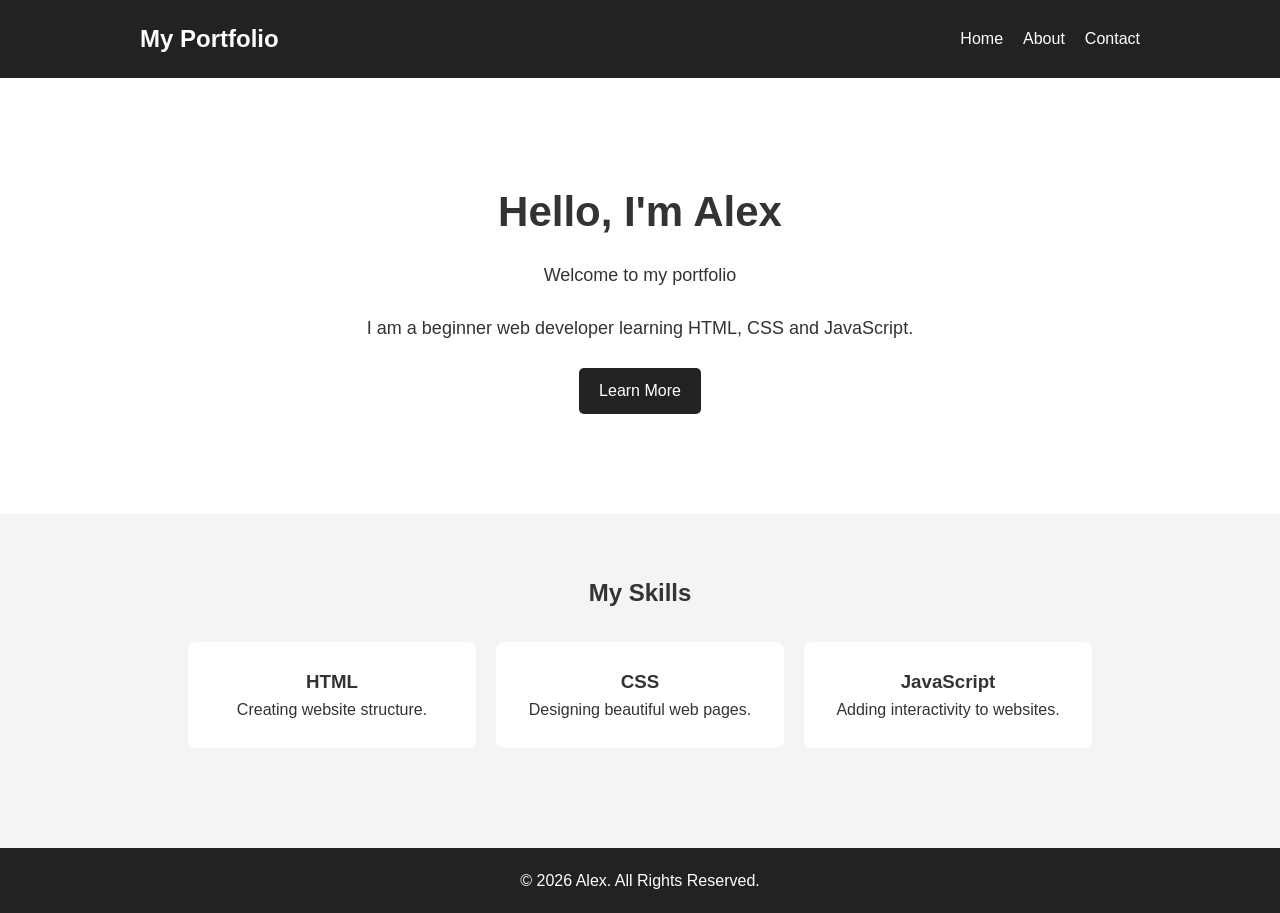
<file: index.html>
<!DOCTYPE html>
<html lang="en">
<head>
    <meta charset="UTF-8">
    <meta name="viewport" content="width=device-width, initial-scale=1.0">
    <title>My Portfolio</title>
    <link rel="stylesheet" href="style.css">
</head>
<body>

    <header>
        <nav>
            <h2>My Portfolio</h2>

            <ul>
                <li><a href="index.html">Home</a></li>
                <li><a href="about.html">About</a></li>
                <li><a href="contact.html">Contact</a></li>
            </ul>
        </nav>
    </header>

    <main>
        <section class="hero">
            <h1>Hello, I'm Alex</h1>

            <p>Welcome to my portfolio</p>

            <p>
                I am a beginner web developer learning
                HTML, CSS and JavaScript.
            </p>


            <a href="about.html" class="button">Learn More</a>
        </section>

        <section class="skills">
            <h2>My Skills</h2>

            <div class="skill-container">
                <div class="skill">
                    <h3>HTML</h3>
                    <p>Creating website structure.</p>
                </div>

                <div class="skill">
                    <h3>CSS</h3>
                    <p>Designing beautiful web pages.</p>
                </div>

                <div class="skill">
                    <h3>JavaScript</h3>
                    <p>Adding interactivity to websites.</p>
                </div>
            </div>
        </section>
    </main>

    <footer>
        <p>&copy; 2026 Alex. All Rights Reserved.</p>
    </footer>

    <script src="script.js"></script>
</body>
</html>
</file>
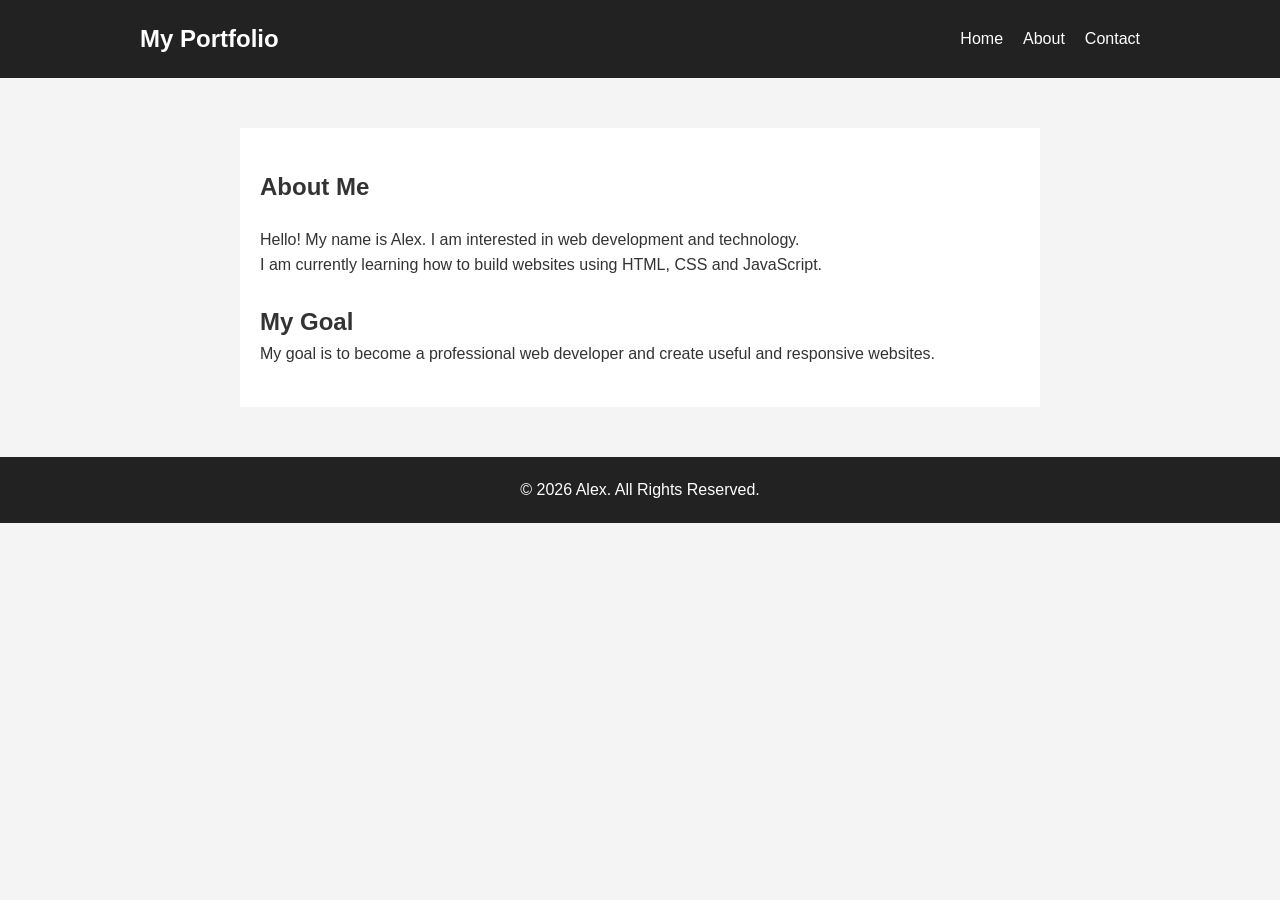
<file: about.html>
<!DOCTYPE html>
<html lang="en">
<head>
    <meta charset="UTF-8">
    <meta name="viewport" content="width=device-width, initial-scale=1.0">
    <title>About Me</title>
    <link rel="stylesheet" href="style.css">
</head>
<body>

    <header>
        <nav>
            <h2>My Portfolio</h2>

            <ul>
                <li><a href="index.html">Home</a></li>
                <li><a href="about.html">About</a></li>
                <li><a href="contact.html">Contact</a></li>
            </ul>
        </nav>
    </header>

    <main>
        <section class="page-section">
            <h1>About Me</h1>

            <p>
                Hello! My name is Alex.
                I am interested in web development and technology.
            </p>

            <p>
                I am currently learning how to build websites
                using HTML, CSS and JavaScript.
            </p>

            <h2>My Goal</h2>

            <p>
                My goal is to become a professional web developer
                and create useful and responsive websites.
            </p>
        </section>
    </main>

    <footer>
        <p>&copy; 2026 Alex. All Rights Reserved.</p>
    </footer>

    <script src="script.js"></script>
</body>
</html>
</file>
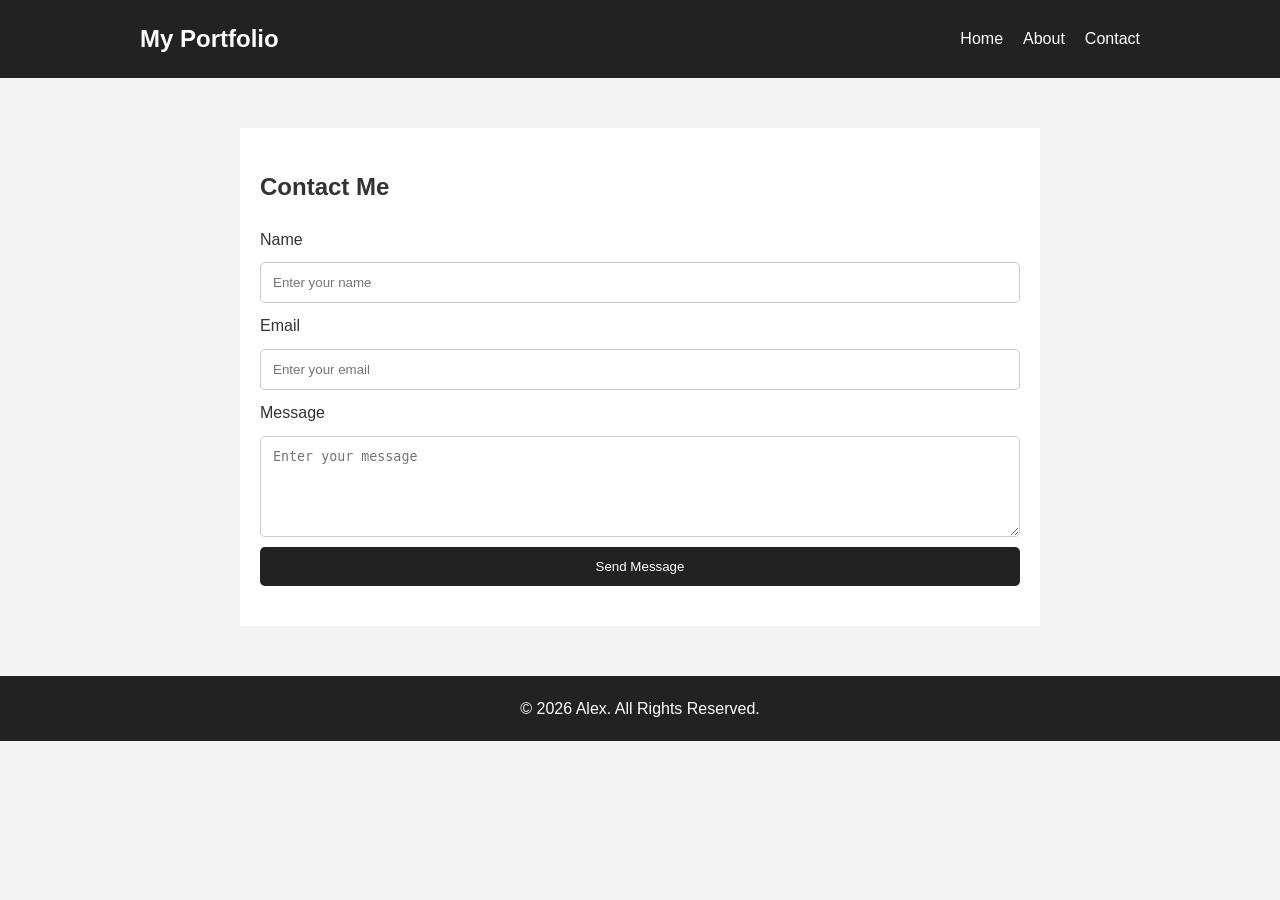
<file: contact.html>
<!DOCTYPE html>
<html lang="en">
<head>
    <meta charset="UTF-8">
    <meta name="viewport" content="width=device-width, initial-scale=1.0">
    <title>Contact Me</title>
    <link rel="stylesheet" href="style.css">
</head>
<body>

    <header>
        <nav>
            <h2>My Portfolio</h2>

            <ul>
                <li><a href="index.html">Home</a></li>
                <li><a href="about.html">About</a></li>
                <li><a href="contact.html">Contact</a></li>
            </ul>
        </nav>
    </header>

    <main>
        <section class="page-section">
            <h1>Contact Me</h1>

            <form id="contactForm">

                <label for="name">Name</label>
                <input
                    type="text"
                    id="name"
                    placeholder="Enter your name"
                    required
                >

                <label for="email">Email</label>
                <input
                    type="email"
                    id="email"
                    placeholder="Enter your email"
                    required
                >

                <label for="message">Message</label>
                <textarea
                    id="message"
                    placeholder="Enter your message"
                    rows="5"
                    required
                ></textarea>

                <button type="submit">Send Message</button>

            </form>
        </section>
    </main>

    <footer>
        <p>&copy; 2026 Alex. All Rights Reserved.</p>
    </footer>

    <script src="script.js"></script>
</body>
</html>
</file>
<file: style.css>
* {
    margin: 0;
    padding: 0;
    box-sizing: border-box;
}

body {
    font-family: Arial, sans-serif;
    line-height: 1.6;
    background-color: #f4f4f4;
    color: #333;
}

/* Navigation */

header {
    background-color: #222;
    padding: 20px;
}

nav {
    max-width: 1000px;
    margin: auto;
    display: flex;
    justify-content: space-between;
    align-items: center;
}

nav h2 {
    color: white;
}

nav ul {
    display: flex;
    list-style: none;
    gap: 20px;
}

nav a {
    color: white;
    text-decoration: none;
}

/* Hero Section */

.hero {
    text-align: center;
    padding: 100px 20px;
    background-color: white;
}

.hero h1 {
    font-size: 42px;
    margin-bottom: 15px;
}

.hero p {
    font-size: 18px;
    margin-bottom: 25px;
}

.button {
    display: inline-block;
    background-color: #222;
    color: white;
    padding: 10px 20px;
    text-decoration: none;
    border-radius: 5px;
}

/* Skills */

.skills {
    max-width: 1000px;
    margin: auto;
    padding: 60px 20px;
    text-align: center;
}

.skills h2 {
    margin-bottom: 30px;
}

.skill-container {
    display: flex;
    gap: 20px;
    justify-content: center;
}

.skill {
    background-color: white;
    padding: 25px;
    width: 30%;
    border-radius: 8px;
}

/* Pages */

.page-section {
    max-width: 800px;
    margin: 50px auto;
    padding: 40px 20px;
    background-color: white;
}

.page-section h1 {
    margin-bottom: 20px;
}

.page-section h2 {
    margin-top: 25px;
}

/* Form */

form {
    display: flex;
    flex-direction: column;
    gap: 10px;
}

input,
textarea {
    padding: 12px;
    border: 1px solid #ccc;
    border-radius: 5px;
}

button {
    padding: 12px;
    background-color: #222;
    color: white;
    border: none;
    border-radius: 5px;
    cursor: pointer;
}

/* Footer */

footer {
    text-align: center;
    background-color: #222;
    color: white;
    padding: 20px;
    margin-top: 40px;
}

/* Responsive Design */

@media (max-width: 600px) {

    nav {
        flex-direction: column;
        gap: 15px;
    }

    nav ul {
        flex-direction: column;
        text-align: center;
        gap: 8px;
    }

    .skill-container {
        flex-direction: column;
    }

    .skill {
        width: 100%;
    }

    .hero h1 {
        font-size: 32px;
    }
}
</file>
